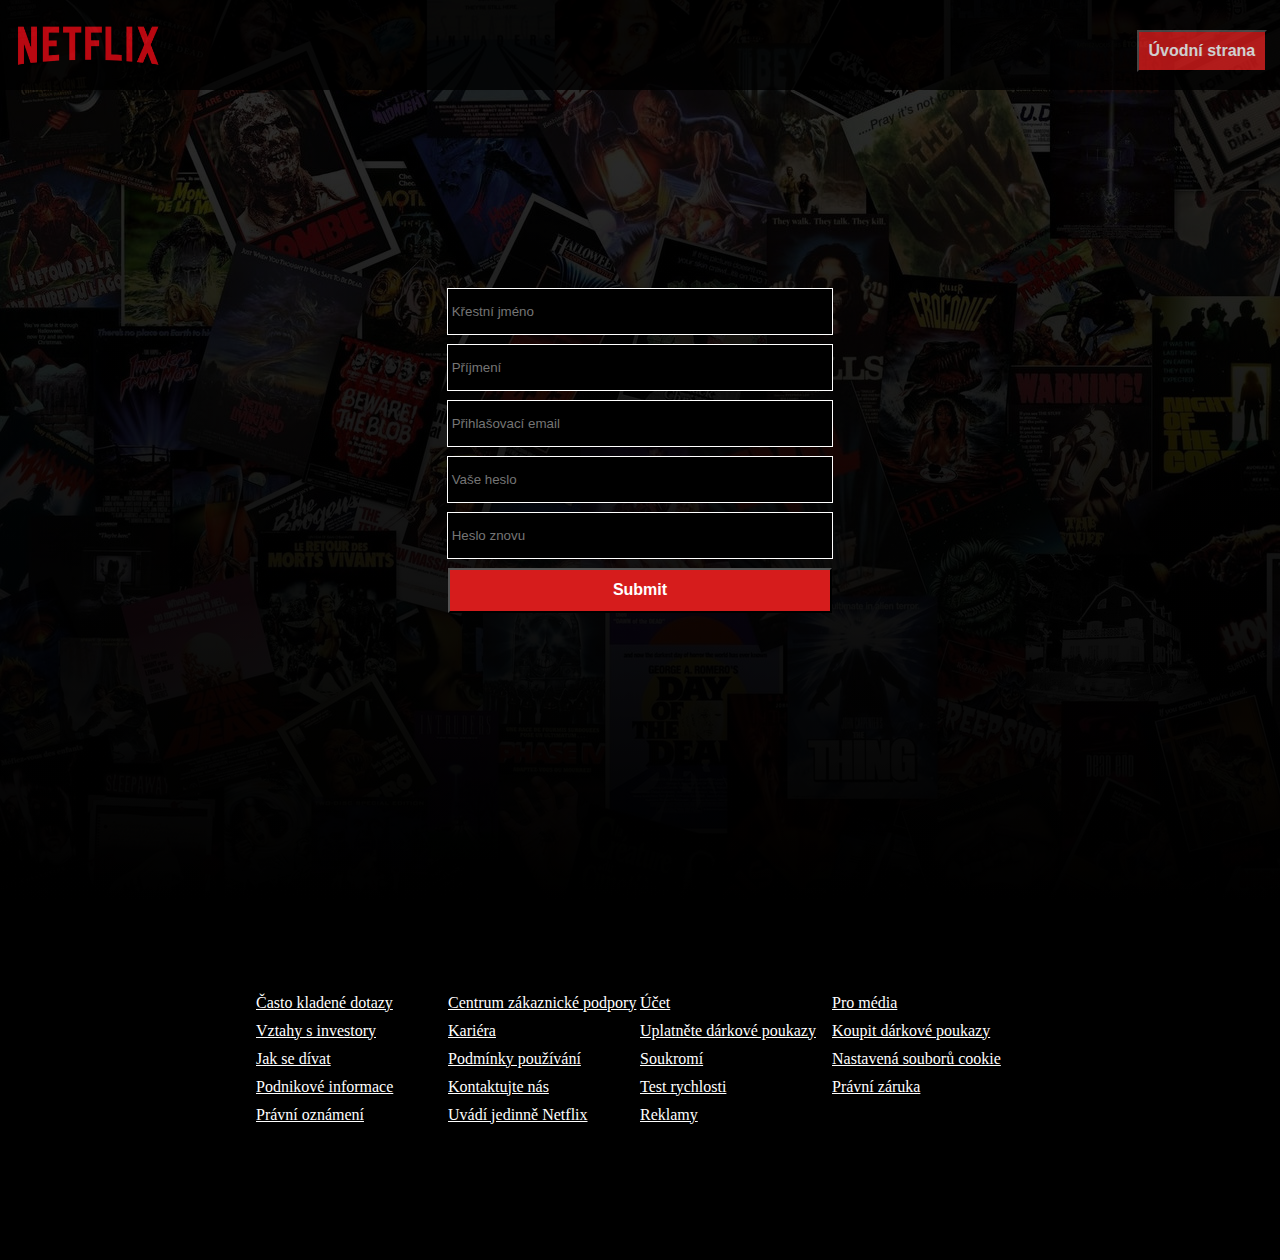
<file: ENGETO Frond-end Developer academy (Second project)_Richard_Kosina/index_registration.html>
<!DOCTYPE html>
<html lang="en">
<head>
    <meta charset="UTF-8">
    <meta name="viewport" content="width=device-width, initial-scale=1.0">
    <title>Document</title>
    <link rel="stylesheet" href="styles/styles_registration.css" class="css">
    <link rel="stylesheet" href="styles/styles_main.css" class="css">
    <script src="scripts/script_registration.js" defer></script>
</head>
<body>
<header>
<div class="header_pack">
<div class="logo_pack"><img src="img/netflix-logo.png" alt="logo_netflix" class="logo_img"></div>
<a href="index.html"><button class="sign_pack">Úvodní strana</button></a>
</div>    
</header>
<section class="registration_background">
<div class="main_opacity">
<form class="main_registration_flex_pack">
    <input type="text" class="input_registration" placeholder=" Křestní jméno">
    <input type="text" class="input_registration" placeholder=" Příjmení">
    <input type="email" class="input_registration" placeholder=" Přihlašovací email">
    <input type="password" id="input_registration1" class="input_registration" placeholder=" Vaše heslo">
    <input type="password" id="input_registration2" class="input_registration" placeholder=" Heslo znovu">
    <input type="submit" class="input_submit">
</form>
</div>
</section>
<footer>
    <div class="footer_flex_pack">
        <div class="footer_flex_intem">
            <a href="#"><div class="footer_flex_text">Často kladené dotazy</div></a>
            <a href="#"><div class="footer_flex_text">Vztahy s investory</div></a>
            <a href="#"><div class="footer_flex_text">Jak se dívat</div></a>
            <a href="#"><div class="footer_flex_text">Podnikové informace</div></a>
            <a href="#"><div class="footer_flex_text">Právní oznámení</div></a>
            </div>
            <div class="footer_flex_intem">
            <a href="#"><div class="footer_flex_text">Centrum zákaznické podpory</div></a>
            <a href="#"><div class="footer_flex_text">Kariéra</div></a>
            <a href="#"><div class="footer_flex_text">Podmínky používání</div></a>
            <a href="#"><div class="footer_flex_text">Kontaktujte nás</div></a>
            <a href="#"><div class="footer_flex_text">Uvádí jedinně Netflix</div></a>
            </div>
            <div class="footer_flex_intem">
            <a href="#"><div class="footer_flex_text">Účet</div></a>
            <a href="#"><div class="footer_flex_text">Uplatněte dárkové poukazy</div></a>
            <a href="#"><div class="footer_flex_text">Soukromí</div></a>
            <a href="#"><div class="footer_flex_text">Test rychlosti</div></a>
            <a href="#"><div class="footer_flex_text">Reklamy</div></a>
            </div>
            <div class="footer_flex_intem">
            <a href="#"><div class="footer_flex_text">Pro média</div></a>
            <a href="#"><div class="footer_flex_text">Koupit dárkové poukazy</div></a>
            <a href="#"><div class="footer_flex_text">Nastavená souborů cookie</div></a>
            <a href="#"><div class="footer_flex_text">Právní záruka</div></a>
        </div>
    </div>
    </footer>  
</body>
</html>
</file>
<file: ENGETO Frond-end Developer academy (Second project)_Richard_Kosina/styles/styles_registration.css>
.registration_background{
    background-image: url('img/movies-bg.jpeg');
    height: 100vh;
    width: 100%;
}

.main_registration_flex_pack{
    position: relative;
    display: flex;
    flex-direction: column;
    justify-content: center;
    align-items: center;
    gap: 1vh;
    width: 30%;
}

.input_registration{
    width: 100%;
    height: 5vh;
    color: var(--color3);
    background-color: var(--color4);
    border: 1px solid var(--color3)
}

.input_registration1{
    width: 100%;
    height: 5vh;
    color: var(--color3);
    background-color: var(--color4);
    border: 1px solid var(--color3);
}

.input_registration2{
    width: 100%;
    height: 5vh;
    color: var(--color3);
    background-color: var(--color4);
    border: 1px solid var(--color3);
}

.input_submit{
    width: 100%;
    height: 5vh;
    color: var(--color3);
    background-color: var(--color1);
    font-size: 1rem;
    font-weight: bold;
}

@media (max-width: 768px) {
    .main_registration_flex_pack{
        width: 80%;
    }
}

.no_change{
    width: 100%;
    height: 5vh;
    color: var(--color3);
    background-color: var(--color4);
    border: 1px solid var(--color3)
}

.change_error{
    width: 100%;
    height: 5vh;
    color: var(--color1);
    background-color: var(--color4);
    border: 1px solid var(--color1)
}

.change_true{
    width: 100%;
    height: 5vh;
    color: var(--color7);
    background-color: var(--color4);
    border: 1px solid var(--color7)
}
</file>
<file: ENGETO Frond-end Developer academy (Second project)_Richard_Kosina/styles/styles_main.css>
:root{
    --color1: rgb(214, 28, 28);
    --color2: rgba(0,0,0,0.9);
    --color3: white;
    --color4: black;
    --color5: rgba(0,0,0,0.8);
    --color6: rgb(31, 29, 29);
    --color7: green;
}

*{
    margin: 0;
    padding: 0;
}

a{
    text-decoration: none;
}

header{
    height: 10vh;
    width: 100%;
    background-color: var(--color4);
    opacity: 0.8;
    position: fixed;
    z-index: 1;
    top: 0;
}

.icon{
    display: none;
}

.header_pack{
    width: 100%;
    height: 100%;
    position: relative;
}

.logo_pack{
    width: 150px;
    height: 90%;
    position: absolute;
    left: 1%;
    bottom: 5%;
}

.logo_img{
    height: 100%;
    width: 100%;
    object-fit: contain;
}

.sign_pack{
    position: absolute;
    bottom: 20%;
    right: 1%;
    background-color: var(--color1);
    padding: 10px;
    font-size: 1rem;
    font-weight: bold;
    color: var(--color3);
}

.sign_pack:active{
    padding: 12px;
    font-size: 1.25rem;
}

.main_background{
    background-image: url('img/background.jpg');
    height: 100vh;
    width: 100%;
}

.main_opacity{
    background: linear-gradient(to top, var(--color4),  var(--color2), var(--color5));
    height: 100vh;
    width: 100%;
    display: flex;
    justify-content: center;
    align-items: center;
}

.main_flex_pack{
    position: relative;
    display: flex;
    flex-direction: column;
    justify-content: flex-end;
    align-items: center;
}

.main_first_text{
    color: var(--color3);
    font-size: 48px;
    font-weight: bold;
    margin-bottom: 2vh;
}

.main_second_text{
    color: var(--color3);
    opacity: 0.9;
    font-size: 28px;
    margin-bottom: 2vh;
}

.main_third_text{
    color: var(--color3);
    opacity: 0.8;
    font-size: 18px;
    margin-bottom: 1vh;
}

.main_input_flex{
    display: flex;
    justify-content: space-between;
    width: 100%;
}

.input_form{
    width: 85%;
    height: 5vh;
}

.input_movie{
    background-color: var(--color4);
    color: var(--color3);
    width: 100%;
    height: 100%;
    border: 1px solid var(--color3);
}

.button_input_movie{
    background-color: var(--color1);
    color: var(--color3);
    font-size: 1rem;
    font-weight: bold;
    height: 5vh;
    width: 13%;
}

.button_input_movie:active{
    padding: 12px;
    font-size: 1.25rem;
}

.best_film_pack{
    background-color: var(--color4);
    height: 85vh;
    width: 100%;
    display: flex;
    align-items: center;
    justify-content: center;
}

.film_pack{
    display: flex;
    width: 60%;
    height: 80%;
    gap: 1%;
}

.film_img_pack{
    height: 80%;
    width: 30%;
}

.film_img{
    height: 100%;
    width: 100%;
    object-fit: contain;
}

.film_img_pack:hover{
    width: 35%;
    transition: all 0.3s linear;
}

.find_next_movie_flex{
    display: flex;
    justify-content: center;
    background-color: var(--color4);
    height: 15vh;
}
.find_next_movie{
    background-color: var(--color1);
    padding: 10px;
    font-size: 1rem;
    font-weight: bold;
    color: var(--color3);
}

.find_next_movie:active{
    padding: 12px;
    font-size: 1.25rem;
}

footer{
    height: 40vh;
    width: 100%;
    background-color: var(--color4);
    display: flex;
    align-items: center;
    justify-content: center
}

.footer_flex_pack{
    width: 60%;
    height: 80%;
    display: flex;
    align-items: center;
    justify-content: space-between;
}

.footer_flex_intem{
    display: flex;
    width: 25%;
    height: 60%;
    flex-direction: column;
    justify-content: flex-start;
    gap: 10px;
}

.footer_flex_text{
    color: var(--color3);
    font-size: 1rem;
    text-decoration: underline;
}

.footer_flex_text:hover{
    font-size: 1.1rem;
}

@media (max-width: 768px) {
    .best_film_pack{
        height: 190vh;
    }
    
    .film_pack{
        flex-direction: column;
        align-items: center;
        justify-content: center;
        height: 182vh;
        width: 100%;
        gap: 1vh;
    }

    .film_img_pack{
        height: 60vh;
        width: 50%;
    }

    .film_img_pack:hover{
        width: 50%;
        border: none;
        transition: none;
    }

    .footer_flex_pack{
        width: 95%;
    }

    .main_first_text{
        font-size: 36px;
    }

    .main_second_text{
        font-size: 24px;
    }
    
    .main_third_text{
        font-size: 16px;
    }

    .main_input_flex{
        flex-direction: column;
        align-items: center;
        justify-content: center;
        gap: 2vh;
    }

    .input_form{
        width: 100%;
    }

    .button_input_movie{
        width: 30%;
    }

}

.hidden{
    display:none;
}

.visible{
    display:block;
}
</file>
